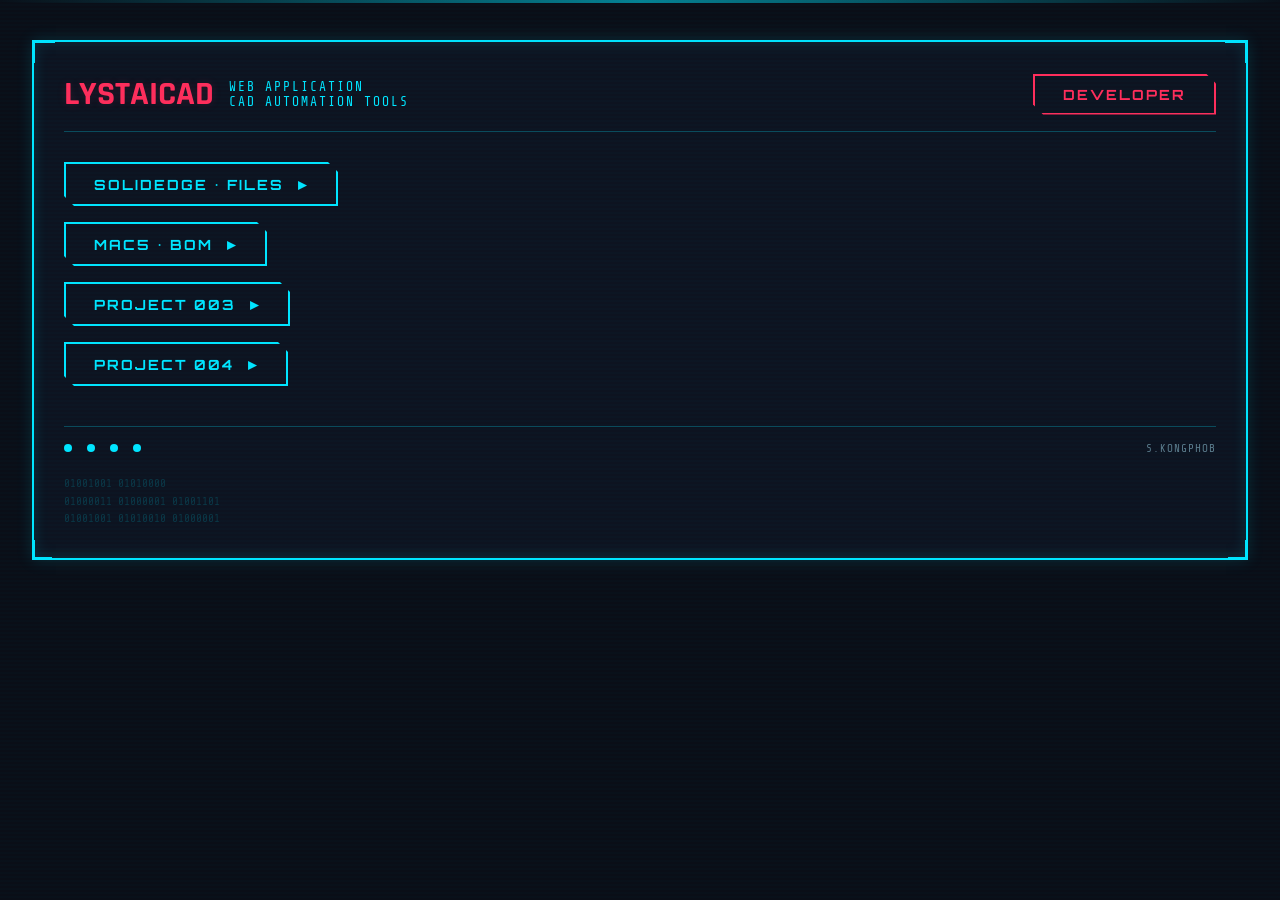
<file: index.html>
<!DOCTYPE html>
<html lang="en">

<head>
  <meta charset="UTF-8">
  <meta name="viewport" content="width=device-width, initial-scale=1.0">
  <meta name="description" content="LYSTAICAD >> MAIN TERMINAL">
  <title>LYSTAICAD</title>
  <link rel="stylesheet" href="style.css">
</head>

<body>

  <div class="cyber-frame">
    <div class="corner-bl"></div>
    <div class="corner-br"></div>

    <!-- Top Bar -->
    <div class="top-bar">
      <div class="top-bar-left">
        <span class="M_Header01">LYSTAICAD</span>
        <span class="system-id"><span>WEB APPLICATION<br>CAD AUTOMATION TOOLS</span>
      </div>

      <!-- Developer Dropdown -->
      <div class="developer-wrapper">
        <button class="developer-btn" id="developer-btn">Developer</button>
        <div class="developer-dropdown" id="developer-dropdown">
          <div class="dropdown-header">// Dev Tools</div>
          <a href="#" class="dropdown-item">Console</a>
          <a href="#" class="dropdown-item">Network Monitor</a>
          <a href="#" class="dropdown-item">System Logs</a>
          <a href="#" class="dropdown-item">Settings</a>
        </div>
      </div>
    </div>

    <!-- Project List -->
    <div class="project-list">
      <a href="project1.html" class="project-btn">SOLIDEDGE • FILES</a>
      <a href="project2.html" class="project-btn">MAC5 • BOM</a>
      <a href="project3.html" class="project-btn">Project 003</a>
      <a href="project4.html" class="project-btn">Project 004</a>
    </div>

    <!-- Status Bar -->
    <div class="status-bar">
      <div><span class="status-dot"></span>
        <span class="status-dot"></span>
        <span class="status-dot"></span>
        <span class="status-dot"></span>
      </div>
      <div>S.KONGPHOB</div>
    </div>

    <!-- Binary Decoration -->
    <div class="binary-decoration">
      01001001 01010000<br>
      01000011 01000001 01001101<br>
      01001001 01010010 01000001
    </div>

  </div>

  <script src="script.js"></script>
</body>

</html>
</file>
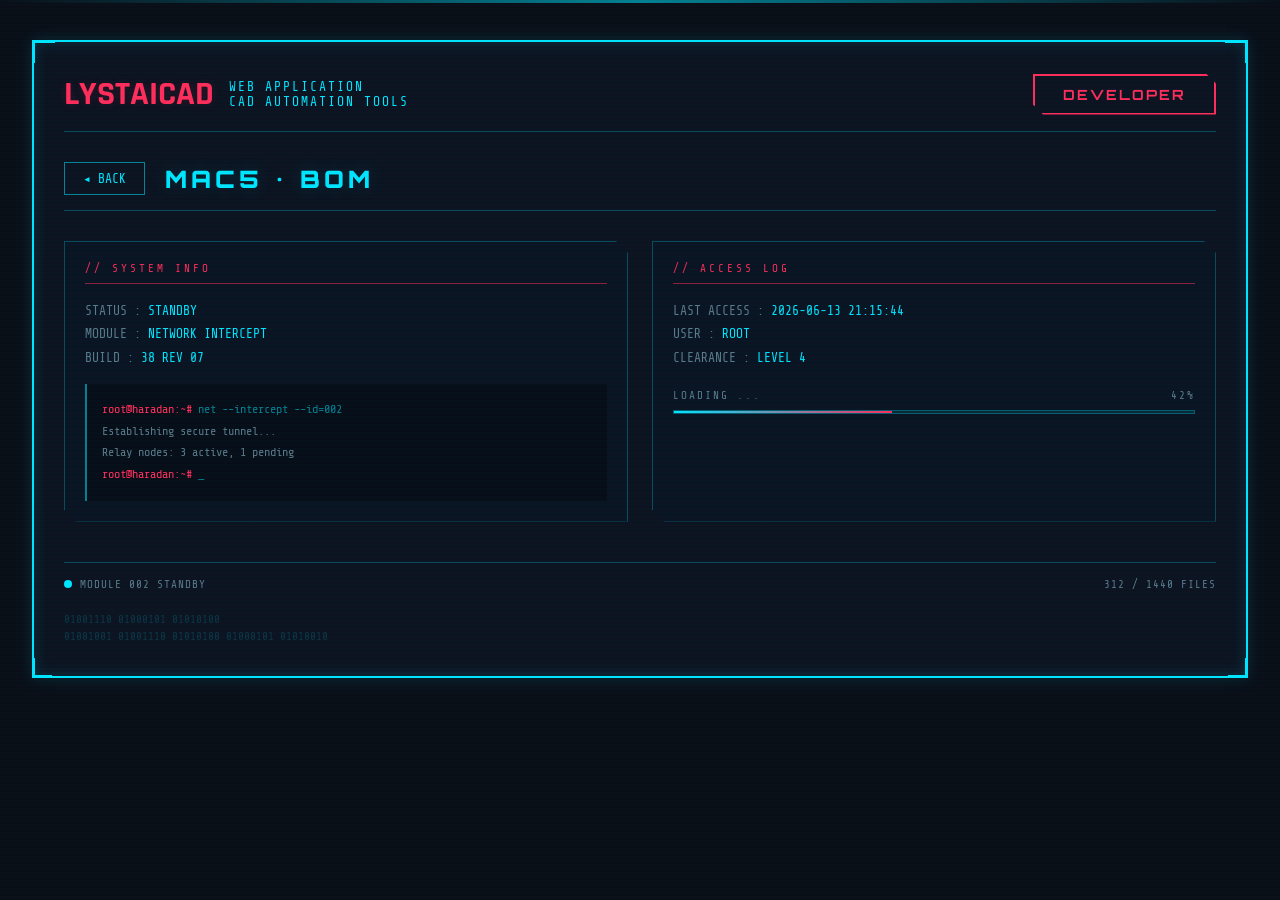
<file: project2.html>
<!DOCTYPE html>
<html lang="en">

<head>
  <meta charset="UTF-8">
  <meta name="viewport" content="width=device-width, initial-scale=1.0">
  <meta name="description" content="LYSTAICAD >> MAC5 • BOM">
  <title>MAC5 • BOM</title>
  <link rel="stylesheet" href="style.css">
</head>

<body>

  <div class="cyber-frame">
    <div class="corner-bl"></div>
    <div class="corner-br"></div>

    <!-- Top Bar -->
    <div class="top-bar">
      <div class="top-bar-left">
        <span class="M_Header01">LYSTAICAD</span>
        <span class="system-id"><span>WEB APPLICATION<br>CAD AUTOMATION TOOLS</span>
      </div>

      <!-- Developer Dropdown -->
      <div class="developer-wrapper">
        <button class="developer-btn" id="developer-btn">Developer</button>
        <div class="developer-dropdown" id="developer-dropdown">
          <div class="dropdown-header">// Dev Tools</div>
          <a href="#" class="dropdown-item">Console</a>
          <a href="#" class="dropdown-item">Network Monitor</a>
          <a href="#" class="dropdown-item">System Logs</a>
          <a href="#" class="dropdown-item">Settings</a>
        </div>
      </div>
    </div>

    <!-- Project Header -->
    <div class="project-header">
      <a href="index.html" class="back-btn">◂ BACK</a>
      <h1 class="project-title">MAC5 • BOM</h1>
    </div>

    <!-- Project Content -->
    <div class="project-content">
      <div class="info-panel">
        <div class="info-panel-header">// System Info</div>
        <div class="data-line">STATUS : <span>STANDBY</span></div>
        <div class="data-line">MODULE : <span>NETWORK INTERCEPT</span></div>
        <div class="data-line">BUILD : <span>38 REV 07</span></div>
        <div class="terminal-block">
          <span class="prompt">root@haradan:~#</span> net --intercept --id=002<br>
          <span class="output">Establishing secure tunnel...</span><br>
          <span class="output">Relay nodes: 3 active, 1 pending</span><br>
          <span class="prompt">root@haradan:~#</span> _
        </div>
      </div>

      <div class="info-panel">
        <div class="info-panel-header">// Access Log</div>
        <div class="data-line">LAST ACCESS : <span>2026-06-13 21:15:44</span></div>
        <div class="data-line">USER : <span>ROOT</span></div>
        <div class="data-line">CLEARANCE : <span>LEVEL 4</span></div>

        <div class="progress-container">
          <div class="progress-label">
            <span>LOADING ...</span>
            <span>42%</span>
          </div>
          <div class="progress-bar">
            <div class="progress-fill" data-width="42%" style="width: 0%;"></div>
          </div>
        </div>
      </div>
    </div>

    <!-- Status Bar -->
    <div class="status-bar">
      <div><span class="status-dot"></span>MODULE 002 STANDBY</div>
      <div>312 / 1440 FILES</div>
    </div>

    <div class="binary-decoration">
      01001110 01000101 01010100<br>
      01001001 01001110 01010100 01000101 01010010
    </div>

  </div>

  <script src="script.js"></script>
</body>

</html>
</file>
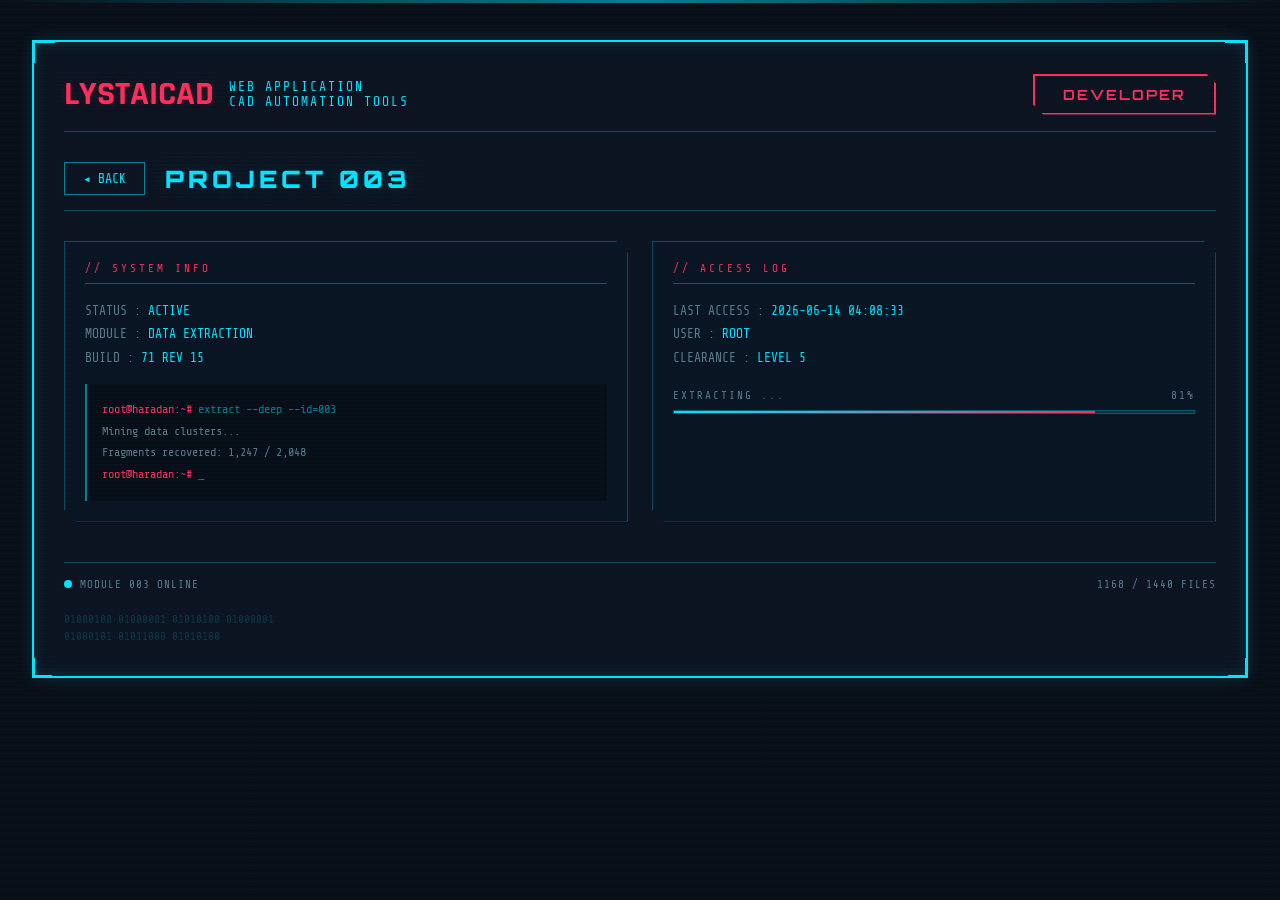
<file: project3.html>
<!DOCTYPE html>
<html lang="en">

<head>
  <meta charset="UTF-8">
  <meta name="viewport" content="width=device-width, initial-scale=1.0">
  <meta name="description" content="Project 003 - Cyberdeck System Module">
  <title>CYBERDECK // PROJECT 003</title>
  <link rel="stylesheet" href="style.css">
</head>

<body>

  <div class="cyber-frame">
    <div class="corner-bl"></div>
    <div class="corner-br"></div>

    <!-- Top Bar -->
    <div class="top-bar">
      <div class="top-bar-left">
        <span class="M_Header01">LYSTAICAD</span>
        <span class="system-id"><span>WEB APPLICATION<br>CAD AUTOMATION TOOLS</span>
      </div>

      <!-- Developer Dropdown -->
      <div class="developer-wrapper">
        <button class="developer-btn" id="developer-btn">Developer</button>
        <div class="developer-dropdown" id="developer-dropdown">
          <div class="dropdown-header">// Dev Tools</div>
          <a href="#" class="dropdown-item">Console</a>
          <a href="#" class="dropdown-item">Network Monitor</a>
          <a href="#" class="dropdown-item">System Logs</a>
          <a href="#" class="dropdown-item">Settings</a>
        </div>
      </div>
    </div>

    <!-- Project Header -->
    <div class="project-header">
      <a href="index.html" class="back-btn">◂ BACK</a>
      <h1 class="project-title">Project 003</h1>
    </div>

    <!-- Project Content -->
    <div class="project-content">
      <div class="info-panel">
        <div class="info-panel-header">// System Info</div>
        <div class="data-line">STATUS : <span>ACTIVE</span></div>
        <div class="data-line">MODULE : <span>DATA EXTRACTION</span></div>
        <div class="data-line">BUILD : <span>71 REV 15</span></div>
        <div class="terminal-block">
          <span class="prompt">root@haradan:~#</span> extract --deep --id=003<br>
          <span class="output">Mining data clusters...</span><br>
          <span class="output">Fragments recovered: 1,247 / 2,048</span><br>
          <span class="prompt">root@haradan:~#</span> _
        </div>
      </div>

      <div class="info-panel">
        <div class="info-panel-header">// Access Log</div>
        <div class="data-line">LAST ACCESS : <span>2026-06-14 04:08:33</span></div>
        <div class="data-line">USER : <span>ROOT</span></div>
        <div class="data-line">CLEARANCE : <span>LEVEL 5</span></div>

        <div class="progress-container">
          <div class="progress-label">
            <span>EXTRACTING ...</span>
            <span>81%</span>
          </div>
          <div class="progress-bar">
            <div class="progress-fill" data-width="81%" style="width: 0%;"></div>
          </div>
        </div>
      </div>
    </div>

    <!-- Status Bar -->
    <div class="status-bar">
      <div><span class="status-dot"></span>MODULE 003 ONLINE</div>
      <div>1168 / 1440 FILES</div>
    </div>

    <div class="binary-decoration">
      01000100 01000001 01010100 01000001<br>
      01000101 01011000 01010100
    </div>

  </div>

  <script src="script.js"></script>
</body>

</html>
</file>
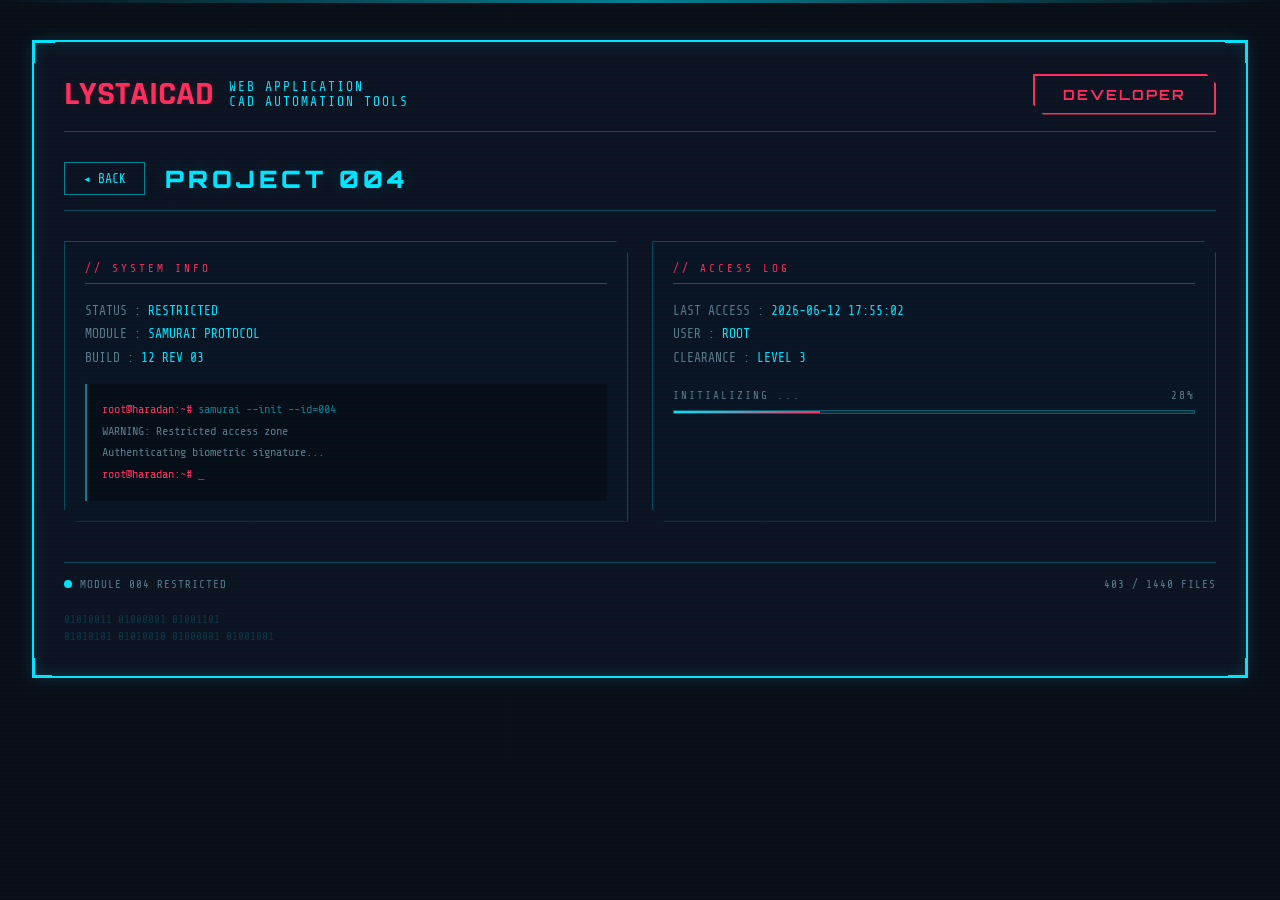
<file: project4.html>
<!DOCTYPE html>
<html lang="en">

<head>
  <meta charset="UTF-8">
  <meta name="viewport" content="width=device-width, initial-scale=1.0">
  <meta name="description" content="Project 004 - Cyberdeck System Module">
  <title>CYBERDECK // PROJECT 004</title>
  <link rel="stylesheet" href="style.css">
</head>

<body>

  <div class="cyber-frame">
    <div class="corner-bl"></div>
    <div class="corner-br"></div>

    <!-- Top Bar -->
    <div class="top-bar">
      <div class="top-bar-left">
        <span class="M_Header01">LYSTAICAD</span>
        <span class="system-id"><span>WEB APPLICATION<br>CAD AUTOMATION TOOLS</span>
      </div>

      <!-- Developer Dropdown -->
      <div class="developer-wrapper">
        <button class="developer-btn" id="developer-btn">Developer</button>
        <div class="developer-dropdown" id="developer-dropdown">
          <div class="dropdown-header">// Dev Tools</div>
          <a href="#" class="dropdown-item">Console</a>
          <a href="#" class="dropdown-item">Network Monitor</a>
          <a href="#" class="dropdown-item">System Logs</a>
          <a href="#" class="dropdown-item">Settings</a>
        </div>
      </div>
    </div>

    <!-- Project Header -->
    <div class="project-header">
      <a href="index.html" class="back-btn">◂ BACK</a>
      <h1 class="project-title">Project 004</h1>
    </div>

    <!-- Project Content -->
    <div class="project-content">
      <div class="info-panel">
        <div class="info-panel-header">// System Info</div>
        <div class="data-line">STATUS : <span>RESTRICTED</span></div>
        <div class="data-line">MODULE : <span>SAMURAI PROTOCOL</span></div>
        <div class="data-line">BUILD : <span>12 REV 03</span></div>
        <div class="terminal-block">
          <span class="prompt">root@haradan:~#</span> samurai --init --id=004<br>
          <span class="output">WARNING: Restricted access zone</span><br>
          <span class="output">Authenticating biometric signature...</span><br>
          <span class="prompt">root@haradan:~#</span> _
        </div>
      </div>

      <div class="info-panel">
        <div class="info-panel-header">// Access Log</div>
        <div class="data-line">LAST ACCESS : <span>2026-06-12 17:55:02</span></div>
        <div class="data-line">USER : <span>ROOT</span></div>
        <div class="data-line">CLEARANCE : <span>LEVEL 3</span></div>

        <div class="progress-container">
          <div class="progress-label">
            <span>INITIALIZING ...</span>
            <span>28%</span>
          </div>
          <div class="progress-bar">
            <div class="progress-fill" data-width="28%" style="width: 0%;"></div>
          </div>
        </div>
      </div>
    </div>

    <!-- Status Bar -->
    <div class="status-bar">
      <div><span class="status-dot"></span>MODULE 004 RESTRICTED</div>
      <div>403 / 1440 FILES</div>
    </div>

    <div class="binary-decoration">
      01010011 01000001 01001101<br>
      01010101 01010010 01000001 01001001
    </div>

  </div>

  <script src="script.js"></script>
</body>

</html>
</file>
<file: style.css>
/* ========================================
   CYBERDECK THEME - Global Styles
   ======================================== */

@import url('https://fonts.googleapis.com/css2?family=Share+Tech+Mono&family=Orbitron:wght@400;700;900&family=Rajdhani:wght@400;500;600;700&display=swap');

:root {
  --bg-primary: #0a0e17;
  --bg-secondary: #0d1320;
  --bg-panel: rgba(10, 20, 35, 0.85);
  --cyan: #00e5ff;
  --cyan-dim: #00e5ff88;
  --cyan-glow: rgba(0, 229, 255, 0.15);
  --red: #ff2d5b;
  --red-dim: #ff2d5b88;
  --red-glow: rgba(255, 45, 91, 0.15);
  --text-primary: #c8f0ff;
  --text-dim: #5a7a8a;
  --border-color: #00e5ff44;
  --font-mono: 'Share Tech Mono', monospace;
  --font-display: 'Orbitron', sans-serif;
  --font-body: 'Rajdhani', sans-serif;
}

* {
  margin: 0;
  padding: 0;
  box-sizing: border-box;
}

html,
body {
  width: 100%;
  min-height: 100vh;
  background-color: var(--bg-primary);
  color: var(--text-primary);
  font-family: var(--font-body);
  overflow-x: hidden;
}

/* Scanline overlay */
body::before {
  content: '';
  position: fixed;
  top: 0;
  left: 0;
  width: 100%;
  height: 100%;
  pointer-events: none;
  z-index: 9999;
  background: repeating-linear-gradient(0deg,
      transparent,
      transparent 2px,
      rgba(0, 229, 255, 0.015) 2px,
      rgba(0, 229, 255, 0.015) 4px);
}

/* Scanning line animation */
body::after {
  content: '';
  position: fixed;
  top: 0;
  left: 0;
  width: 100%;
  height: 3px;
  background: linear-gradient(90deg, transparent, var(--cyan-dim), transparent);
  z-index: 9998;
  animation: scanLine 10s linear infinite;
  pointer-events: none;
}

@keyframes scanLine {
  0% {
    top: -3px;
    opacity: 0;
  }

  10% {
    opacity: 1;
  }

  90% {
    opacity: 1;
  }

  100% {
    top: 100vh;
    opacity: 0;
  }
}

/* ========================================
   MAIN FRAME CONTAINER
   ======================================== */
.cyber-frame {
  position: relative;
  max-width: 95%;
  margin: 40px auto;
  padding: 30px;
  border: 2px solid var(--cyan);
  background: var(--bg-secondary);
  box-shadow:
    0 0 15px var(--cyan-glow),
    inset 0 0 15px var(--cyan-glow);
}

/* Corner accents */
.cyber-frame::before,
.cyber-frame::after {
  content: '';
  position: absolute;
  width: 20px;
  height: 20px;
  border-color: var(--cyan);
}

.cyber-frame::before {
  top: -2px;
  left: -2px;
  border-top: 3px solid var(--cyan);
  border-left: 3px solid var(--cyan);
}

.cyber-frame::after {
  top: -2px;
  right: -2px;
  border-top: 3px solid var(--cyan);
  border-right: 3px solid var(--cyan);
}

.corner-bl,
.corner-br {
  position: absolute;
  width: 20px;
  height: 20px;
}

.corner-bl {
  bottom: -2px;
  left: -2px;
  border-bottom: 3px solid var(--cyan);
  border-left: 3px solid var(--cyan);
}

.corner-br {
  bottom: -2px;
  right: -2px;
  border-bottom: 3px solid var(--cyan);
  border-right: 3px solid var(--cyan);
}

/* ========================================
   TOP BAR / HEADER
   ======================================== */
.top-bar {
  display: flex;
  justify-content: space-between;
  align-items: center;
  margin-bottom: 30px;
  padding-bottom: 15px;
  border-bottom: 1px solid var(--border-color);
}

.top-bar-left {
  display: flex;
  align-items: center;
  gap: 15px;
}

.kanji-symbol {
  font-size: 28px;
  color: var(--red);
  font-weight: bold;
  text-shadow: 0 0 10px var(--red-glow);
}

.M_Header01 {
  font-size: 34px;
  color: var(--red);
  font-weight: bold;
  text-shadow: 0 0 10px var(--red-glow);
}

.M_Header02 {
  font-size: 34px;
  color: var(--orange);
  font-weight: bold;
  text-shadow: 0 0 10px var(--orange-glow);
}

.system-id {
  font-family: var(--font-mono);
  font-size: 13px;
  color: var(--text-dim);
  letter-spacing: 2px;
  text-transform: uppercase;
}

.system-id span {
  color: var(--cyan);
}

/* ========================================
   DEVELOPER DROPDOWN
   ======================================== */
.developer-wrapper {
  position: relative;
  z-index: 100;
}

.developer-btn {
  font-family: var(--font-display);
  font-size: 14px;
  font-weight: 700;
  letter-spacing: 2px;
  text-transform: uppercase;
  color: var(--red);
  background: transparent;
  border: 2px solid var(--red);
  padding: 10px 28px;
  cursor: pointer;
  position: relative;
  transition: all 0.3s ease;
  clip-path: polygon(0 0, calc(100% - 10px) 0, 100% 10px, 100% 100%, 10px 100%, 0 calc(100% - 10px));
}

.developer-btn::before {
  content: '';
  position: absolute;
  inset: 0;
  background: var(--red-glow);
  opacity: 0;
  transition: opacity 0.3s ease;
}

.developer-btn:hover::before {
  opacity: 1;
}

.developer-btn:hover {
  box-shadow: 0 0 20px var(--red-glow), inset 0 0 20px var(--red-glow);
  text-shadow: 0 0 10px var(--red);
}

.developer-btn.active {
  background: var(--red-glow);
  box-shadow: 0 0 20px var(--red-glow), inset 0 0 20px var(--red-glow);
  text-shadow: 0 0 10px var(--red);
}

.developer-dropdown {
  position: absolute;
  top: calc(100% + 8px);
  right: 0;
  min-width: 240px;
  background: var(--bg-secondary);
  border: 1px solid var(--red-dim);
  box-shadow: 0 0 20px var(--red-glow);
  opacity: 0;
  visibility: hidden;
  transform: translateY(-10px);
  transition: all 0.3s ease;
  clip-path: polygon(0 0, calc(100% - 10px) 0, 100% 10px, 100% 100%, 10px 100%, 0 calc(100% - 10px));
}

.developer-dropdown.show {
  opacity: 1;
  visibility: visible;
  transform: translateY(0);
}

.dropdown-header {
  font-family: var(--font-mono);
  font-size: 10px;
  color: var(--red);
  letter-spacing: 3px;
  text-transform: uppercase;
  padding: 12px 18px 8px;
  border-bottom: 1px solid var(--red-dim);
}

.dropdown-item {
  display: block;
  width: 100%;
  text-align: left;
  font-family: var(--font-body);
  font-size: 15px;
  font-weight: 500;
  color: var(--text-primary);
  background: transparent;
  border: none;
  padding: 12px 18px;
  cursor: pointer;
  transition: all 0.2s ease;
  position: relative;
  text-decoration: none;
}

.dropdown-item::before {
  content: '>';
  font-family: var(--font-mono);
  color: var(--red);
  margin-right: 10px;
  opacity: 0;
  transition: opacity 0.2s ease;
}

.dropdown-item:hover {
  background: var(--red-glow);
  color: var(--red);
  padding-left: 26px;
}

.dropdown-item:hover::before {
  opacity: 1;
}

/* ========================================
   PROJECT BUTTONS
   ======================================== */
.project-list {
  display: flex;
  flex-direction: column;
  gap: 16px;
  margin-top: 10px;
}

.project-btn {
  display: inline-flex;
  align-items: center;
  gap: 14px;
  width: fit-content;
  font-family: var(--font-display);
  font-size: 14px;
  font-weight: 700;
  letter-spacing: 2px;
  text-transform: uppercase;
  color: var(--cyan);
  background: transparent;
  border: 2px solid var(--cyan);
  padding: 10px 28px;
  cursor: pointer;
  text-decoration: none;
  position: relative;
  transition: all 0.3s ease;
  clip-path: polygon(0 0, calc(100% - 10px) 0, 100% 10px, 100% 100%, 10px 100%, 0 calc(100% - 10px));
}

.project-btn::before {
  content: '';
  position: absolute;
  inset: 0;
  background: var(--cyan-glow);
  opacity: 0;
  transition: opacity 0.3s ease;
}

.project-btn::after {
  content: '▸';
  font-size: 16px;
  transition: transform 0.3s ease;
}

.project-btn:hover {
  box-shadow: 0 0 25px var(--cyan-glow), inset 0 0 25px var(--cyan-glow);
  text-shadow: 0 0 10px var(--cyan);
  padding-left: 40px;
}

.project-btn:hover::before {
  opacity: 1;
}

.project-btn:hover::after {
  transform: translateX(5px);
}

/* ========================================
   STATUS BAR (Bottom)
   ======================================== */
.status-bar {
  display: flex;
  justify-content: space-between;
  align-items: center;
  margin-top: 40px;
  padding-top: 15px;
  border-top: 1px solid var(--border-color);
  font-family: var(--font-mono);
  font-size: 11px;
  color: var(--text-dim);
  letter-spacing: 1px;
}

.status-bar .status-dot {
  display: inline-block;
  width: 8px;
  height: 8px;
  background: var(--cyan);
  border-radius: 50%;
  margin-right: 8px;
  animation: blink 4s ease-in-out infinite;
}

@keyframes blink {

  0%,
  100% {
    opacity: 1;
  }

  50% {
    opacity: 0.3;
  }
}

/* ========================================
   PROJECT PAGE STYLES
   ======================================== */
.project-header {
  display: flex;
  align-items: center;
  gap: 20px;
  margin-bottom: 30px;
  padding-bottom: 15px;
  border-bottom: 1px solid var(--border-color);
}

.back-btn {
  display: inline-flex;
  align-items: center;
  gap: 8px;
  font-family: var(--font-mono);
  font-size: 13px;
  color: var(--cyan);
  background: transparent;
  border: 1px solid var(--cyan-dim);
  padding: 8px 18px;
  cursor: pointer;
  text-decoration: none;
  transition: all 0.3s ease;
}

.back-btn:hover {
  background: var(--cyan-glow);
  box-shadow: 0 0 15px var(--cyan-glow);
  border-color: var(--cyan);
}

.project-title {
  font-family: var(--font-display);
  font-size: 24px;
  font-weight: 900;
  letter-spacing: 4px;
  text-transform: uppercase;
  color: var(--cyan);
  text-shadow: 0 0 20px var(--cyan-glow);
}

.project-content {
  display: grid;
  grid-template-columns: 1fr 1fr;
  gap: 24px;
  margin-top: 20px;
}

.info-panel {
  border: 1px solid var(--border-color);
  padding: 20px;
  background: var(--bg-panel);
  position: relative;
  clip-path: polygon(0 0, calc(100% - 12px) 0, 100% 12px, 100% 100%, 12px 100%, 0 calc(100% - 12px));
}

.info-panel-header {
  font-family: var(--font-mono);
  font-size: 11px;
  color: var(--red);
  letter-spacing: 3px;
  text-transform: uppercase;
  margin-bottom: 15px;
  padding-bottom: 8px;
  border-bottom: 1px solid var(--red-dim);
}

.info-panel p,
.info-panel .data-line {
  font-family: var(--font-mono);
  font-size: 13px;
  color: var(--text-dim);
  line-height: 1.8;
}

.data-line span {
  color: var(--cyan);
}

.terminal-block {
  font-family: var(--font-mono);
  font-size: 12px;
  color: var(--cyan-dim);
  background: rgba(0, 0, 0, 0.3);
  padding: 15px;
  border-left: 2px solid var(--cyan-dim);
  margin-top: 15px;
  line-height: 1.8;
  overflow-x: auto;
}

.terminal-block .prompt {
  color: var(--red);
}

.terminal-block .output {
  color: var(--text-dim);
}

/* Binary decoration */
.binary-decoration {
  font-family: var(--font-mono);
  font-size: 11px;
  color: var(--cyan-dim);
  opacity: 0.3;
  line-height: 1.6;
  user-select: none;
  pointer-events: none;
  margin-top: 20px;
}

/* ========================================
   LOADING / PROGRESS BAR
   ======================================== */
.progress-container {
  margin-top: 20px;
}

.progress-label {
  font-family: var(--font-mono);
  font-size: 11px;
  color: var(--text-dim);
  letter-spacing: 2px;
  margin-bottom: 8px;
  display: flex;
  justify-content: space-between;
}

.progress-bar {
  height: 4px;
  background: rgba(0, 229, 255, 0.1);
  border: 1px solid var(--border-color);
  overflow: hidden;
}

.progress-fill {
  height: 100%;
  background: linear-gradient(90deg, var(--cyan), var(--red));
  transition: width 1s ease;
  box-shadow: 0 0 10px var(--cyan-glow);
}

/* ========================================
   DRAG & DROP ZONE
   ======================================== */
.drop-zone {
  margin-top: 30px;
  border: 2px dashed var(--cyan-dim);
  background: rgba(0, 229, 255, 0.05);
  padding: 40px 20px;
  text-align: center;
  cursor: pointer;
  transition: all 0.3s ease;
  clip-path: polygon(0 0, calc(100% - 15px) 0, 100% 15px, 100% 100%, 15px 100%, 0 calc(100% - 15px));
}

.drop-zone.drag-over,
.drop-zone:hover {
  border-color: var(--cyan);
  background: var(--cyan-glow);
  box-shadow: inset 0 0 20px var(--cyan-glow);
}

.drop-zone-icon {
  font-size: 32px;
  color: var(--cyan);
  margin-bottom: 10px;
  text-shadow: 0 0 10px var(--cyan-glow);
}

.drop-zone-text {
  font-family: var(--font-display);
  font-size: 16px;
  font-weight: 700;
  letter-spacing: 2px;
  color: var(--cyan);
}

.drop-zone-sub {
  font-family: var(--font-mono);
  font-size: 12px;
  color: var(--text-dim);
  margin-top: 8px;
  text-transform: uppercase;
}

.uploaded-file {
  margin-top: 10px;
  border: 1px solid var(--cyan);
  background: rgba(0, 229, 255, 0.1);
  padding: 15px 20px;
  display: flex;
  justify-content: space-between;
  align-items: center;
  clip-path: polygon(0 0, calc(100% - 10px) 0, 100% 10px, 100% 100%, 10px 100%, 0 calc(100% - 10px));
  cursor: pointer;
  transition: all 0.2s ease;
}

.uploaded-file:hover {
  background: rgba(0, 229, 255, 0.2);
  box-shadow: 0 0 10px var(--cyan-glow);
}

.uploaded-file-info {
  display: flex;
  align-items: center;
  gap: 15px;
}

.uploaded-file-icon {
  font-size: 16px;
  font-family: var(--font-display);
  font-weight: 900;
  background-color: #00ff00;
  color: #000;
  width: 24px;
  height: 24px;
  display: flex;
  align-items: center;
  justify-content: center;
  border-radius: 4px;
}

.uploaded-file-name {
  font-family: var(--font-display);
  font-size: 14px;
  color: var(--cyan);
  font-weight: bold;
}

.uploaded-file-size {
  font-family: var(--font-mono);
  font-size: 12px;
  color: var(--text-dim);
  margin-top: 4px;
}

.uploaded-file-remove {
  background: transparent;
  border: 1px solid var(--red-dim);
  color: var(--red);
  width: 30px;
  height: 30px;
  cursor: pointer;
  display: flex;
  justify-content: center;
  align-items: center;
  transition: all 0.3s ease;
}

.uploaded-file-remove:hover {
  background: var(--red);
  color: var(--bg-primary);
  box-shadow: 0 0 10px var(--red-glow);
}

/* ========================================
   FILE LIST & EXCEL VIEWER
   ======================================== */
.file-list-container {
  max-height: 400px;
  /* Adjust height for ~5 items */
  overflow-y: auto;
  margin-top: 20px;
  padding-right: 10px;
}

/* Custom Scrollbar for file list */
.file-list-container::-webkit-scrollbar {
  width: 6px;
}

.file-list-container::-webkit-scrollbar-track {
  background: rgba(0, 229, 255, 0.05);
}

.file-list-container::-webkit-scrollbar-thumb {
  background: var(--cyan-dim);
}

.file-list-container::-webkit-scrollbar-thumb:hover {
  background: var(--cyan);
}

.excel-viewer {
  margin-top: 30px;
  border: 1px solid var(--border-color);
  background: rgba(0, 0, 0, 0.4);
  max-height: 600px;
  overflow: auto;
  display: none;
}

.excel-viewer table {
  width: 100%;
  border-collapse: collapse;
  font-family: var(--font-mono);
  font-size: 14px;
  color: var(--text-primary);
}

.excel-viewer th,
.excel-viewer td {
  border: 1px solid var(--border-color);
  padding: 6px 10px;
  white-space: nowrap;
}

.excel-viewer th {
  background: rgba(0, 229, 255, 0.15);
  color: var(--cyan);
  position: sticky;
  top: 0;
  z-index: 10;
}

.excel-viewer tr:hover td {
  background: rgba(0, 229, 255, 0.05);
}

.pdf-links-grid {
  display: flex;
  flex-wrap: wrap;
  gap: 10px;
  margin-top: 15px;
  margin-bottom: 30px;
}

.table-action-btn {
  display: inline-block;
  padding: 4px 8px;
  font-family: var(--font-display);
  font-size: 8px;
  font-weight: bold;
  text-decoration: none;
  border-radius: 4px;
  text-align: center;
  transition: all 0.3s ease;
}

.green-btn {
  background-color: rgba(0, 255, 0, 0.1);
  color: #00ff00;
  border: 1px solid #00ff00;
}

.green-btn:hover {
  background-color: #00ff00;
  color: #000;
  box-shadow: 0 0 10px #00ff00;
}

.red-btn {
  background-color: rgba(255, 0, 0, 0.1);
  color: #ff0000;
  border: 1px solid #ff0000;
  cursor: not-allowed;
  opacity: 0.6;
}

/* ========================================
   UPLOAD SECTION & ACTION BAR
   ======================================== */
.action-bar {
  display: flex;
  justify-content: space-between;
  align-items: center;
  margin-top: 20px;
  background: var(--bg-panel);
  padding: 10px 20px;
  border: 1px solid var(--border-color);
  box-shadow: 0 0 10px var(--cyan-glow);
}

.action-buttons {
  display: flex;
  gap: 15px;
}

.current-filename {
  font-family: var(--font-display);
  font-size: 16px;
  color: var(--cyan);
  font-weight: bold;
  letter-spacing: 1px;
}

.upload-section {
  display: flex;
  gap: 30px;
  margin-top: 30px;
  align-items: flex-start;
  /* Align items to top */
}

/* Redefine flex properties for specific elements in this layout */
.upload-section .file-list-container {
  flex: 1;
  max-height: 380px;
  /* Show ~5 items */
  margin-top: 0;
}

.upload-section .drop-zone {
  flex: 1;
  margin-top: 0;
  display: flex;
  flex-direction: column;
  justify-content: center;
  min-height: 200px;
}

/* ========================================
   RESPONSIVE
   ======================================== */
@media (max-width: 768px) {
  .cyber-frame {
    margin: 15px;
    padding: 20px;
  }

  .top-bar {
    flex-direction: column;
    gap: 15px;
    align-items: flex-start;
  }

  .developer-wrapper {
    align-self: flex-end;
  }

  .project-content {
    grid-template-columns: 1fr;
  }

  .project-title {
    font-size: 18px;
  }
}
</file>
